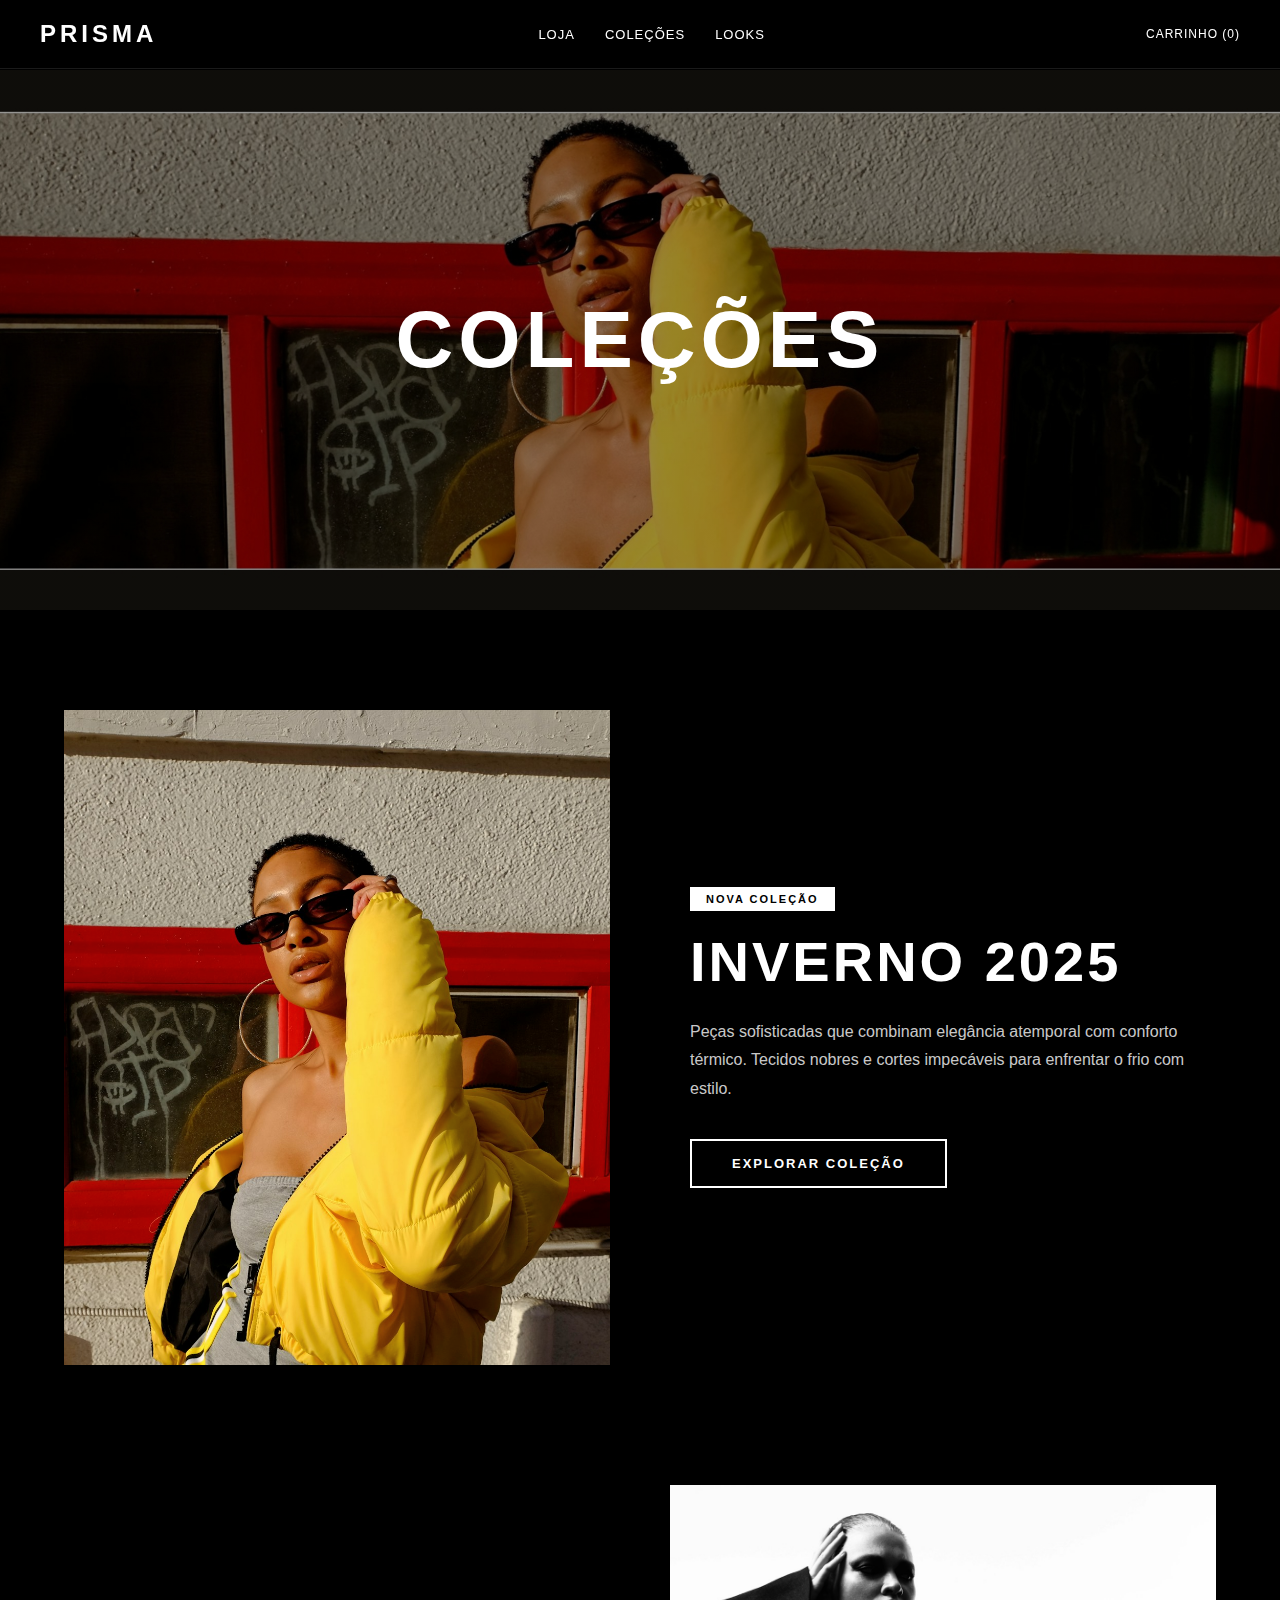
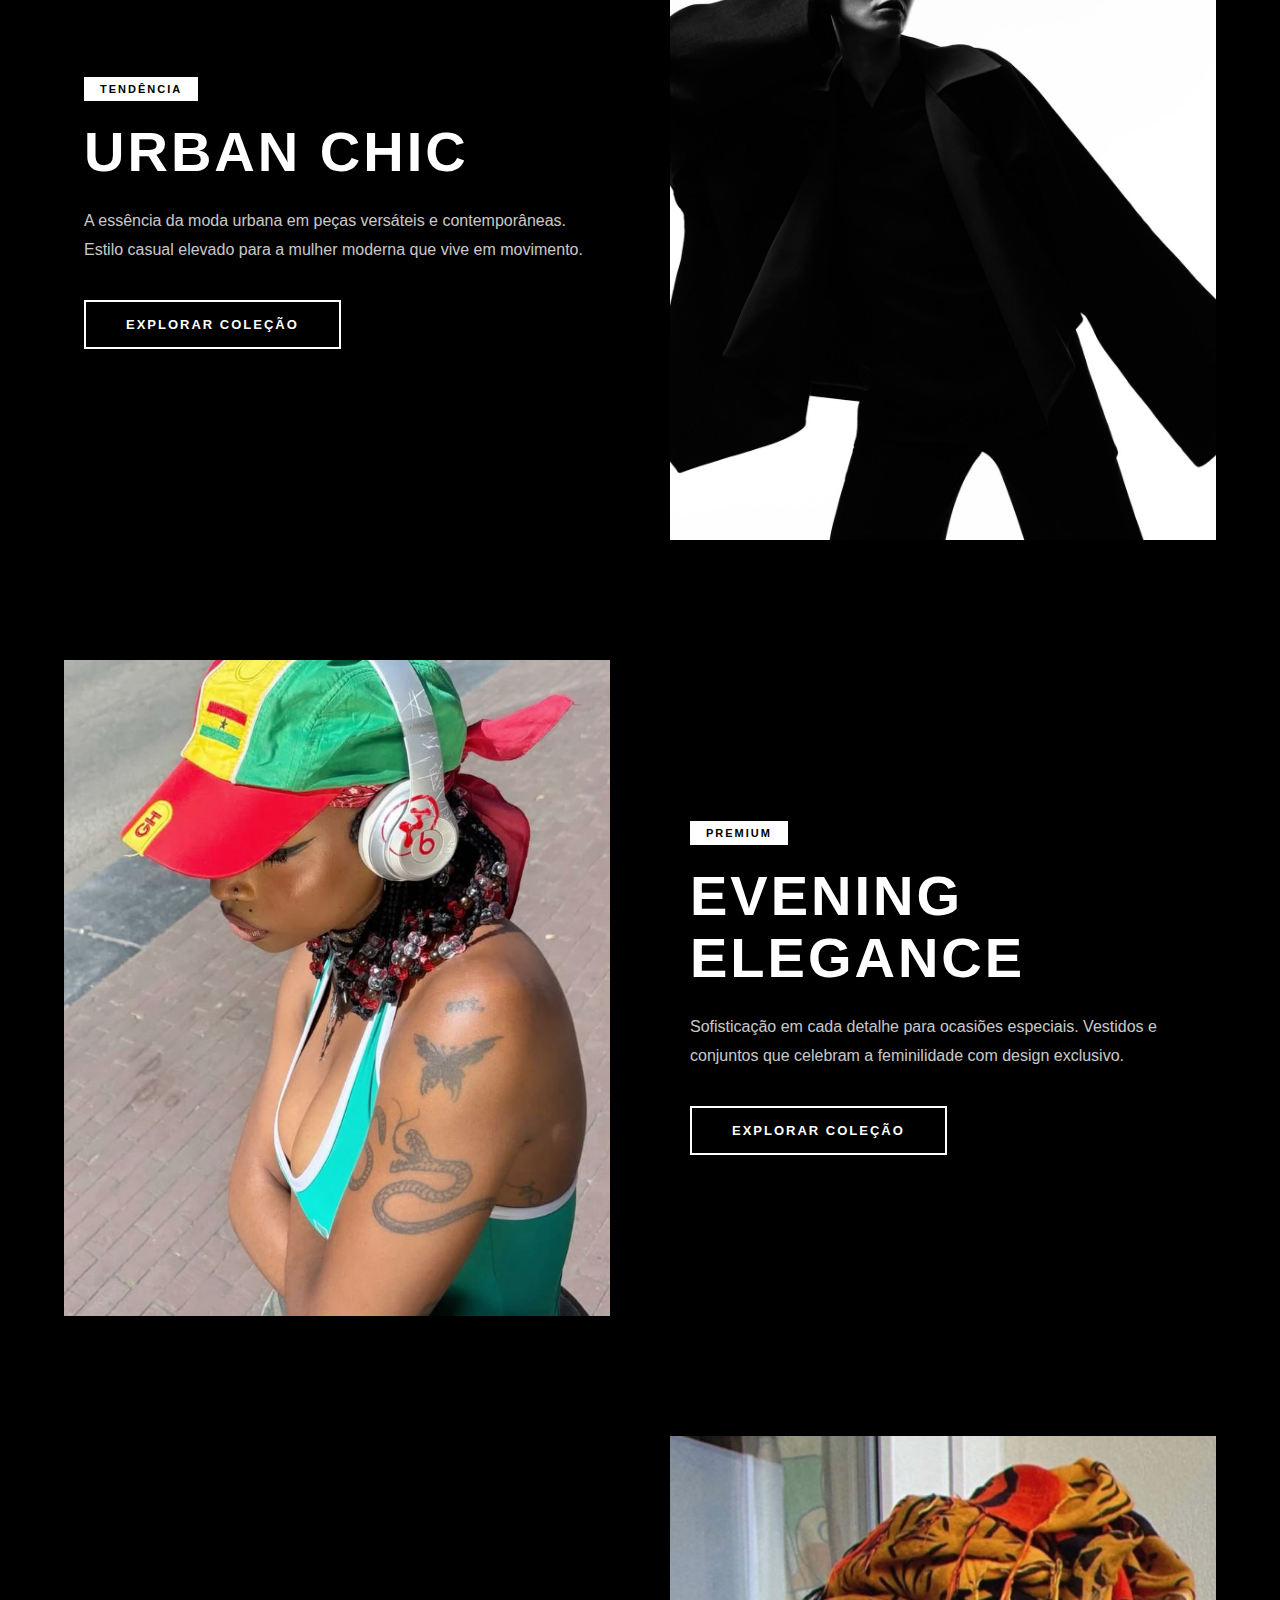
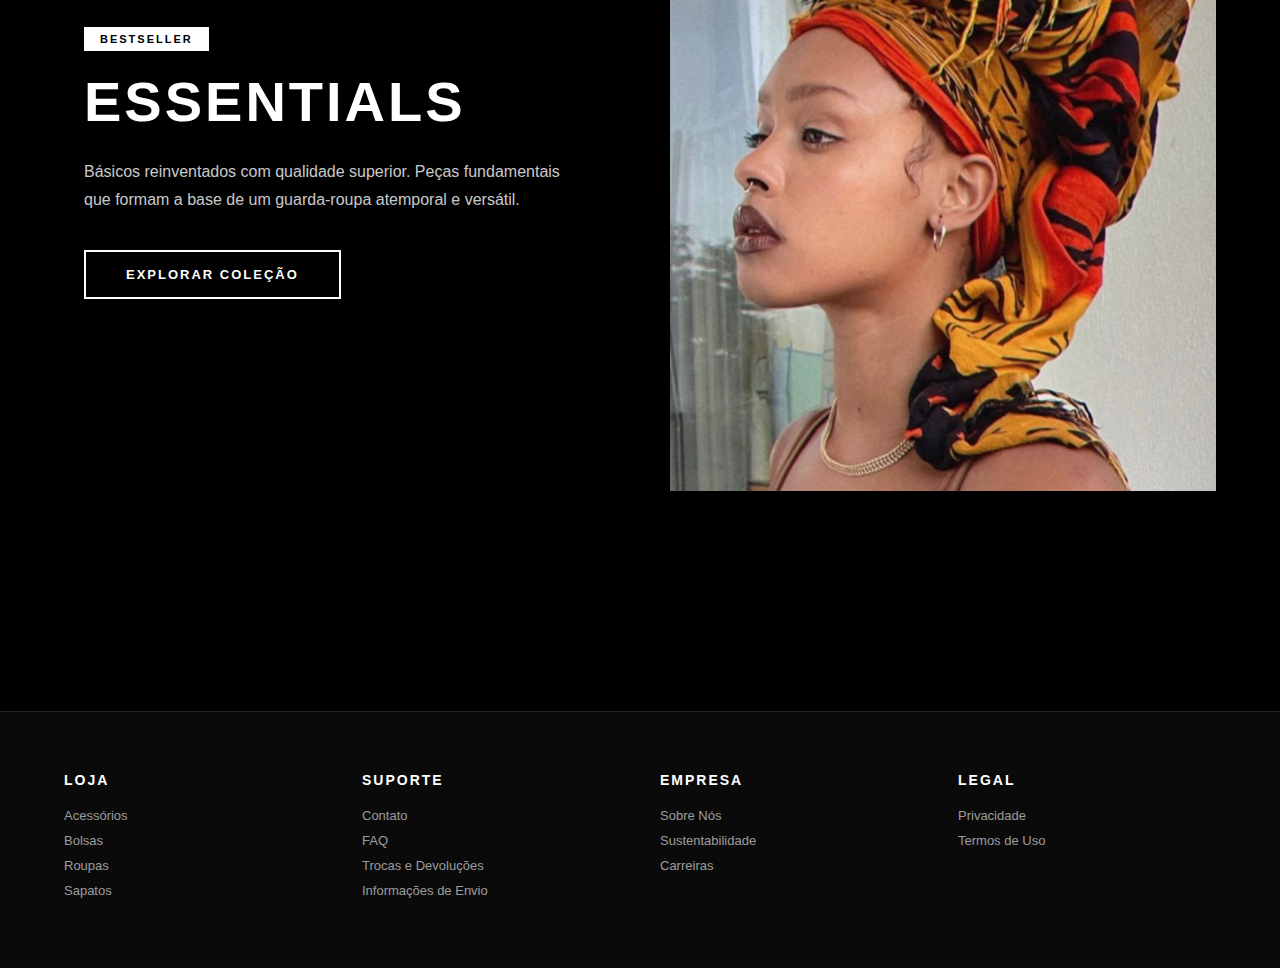
<file: collections.html>
<!DOCTYPE html>
<html lang="pt-BR">
<head>
    <meta charset="UTF-8">
    <meta name="viewport" content="width=device-width, initial-scale=1.0">
    <title>Coleções - Prisma</title>
    <style>
        * {
            margin: 0;
            padding: 0;
            box-sizing: border-box;
        }

        body {
            font-family: -apple-system, BlinkMacSystemFont, 'Helvetica Neue', Arial, sans-serif;
            background-color: #000;
            color: #fff;
            overflow-x: hidden;
        }

        /* Header */
        header {
            display: flex;
            justify-content: space-between;
            align-items: center;
            padding: 20px 40px;
            background-color: rgba(0, 0, 0, 0.95);
            backdrop-filter: blur(10px);
            position: fixed;
            top: 0;
            width: 100%;
            z-index: 1000;
            border-bottom: 1px solid rgba(255, 255, 255, 0.1);
        }

        .logo {
            font-size: 24px;
            color: #fff;
            font-weight: 700;
            letter-spacing: 4px;
            text-transform: uppercase;
        }

        nav.desktop-nav {
            display: flex;
            gap: 30px;
        }

        nav.desktop-nav a {
            color: #fff;
            text-decoration: none;
            font-size: 13px;
            text-transform: uppercase;
            letter-spacing: 1px;
            transition: opacity 0.3s;
        }

        nav.desktop-nav a:hover {
            opacity: 0.6;
        }

        .cart {
            font-size: 12px;
            color: #fff;
            text-transform: uppercase;
            letter-spacing: 1px;
            cursor: pointer;
            transition: opacity 0.3s;
        }

        .cart:hover {
            opacity: 0.6;
        }

        /* Menu Hambúrguer */
        .hamburger {
            cursor: pointer;
            display: none;
            flex-direction: column;
            gap: 5px;
        }

        .hamburger span {
            width: 25px;
            height: 2px;
            background-color: #fff;
            transition: all 0.3s ease;
        }

        .hamburger.active span:nth-child(1) {
            transform: rotate(45deg) translate(7px, 7px);
        }

        .hamburger.active span:nth-child(2) {
            opacity: 0;
        }

        .hamburger.active span:nth-child(3) {
            transform: rotate(-45deg) translate(7px, -7px);
        }

        /* Menu Mobile */
        .mobile-menu {
            display: none;
            position: fixed;
            top: 0;
            left: 0;
            width: 100%;
            height: 100vh;
            background-color: rgba(0, 0, 0, 0.98);
            z-index: 999;
            flex-direction: column;
            justify-content: center;
            align-items: center;
            gap: 30px;
        }

        .mobile-menu.active {
            display: flex;
        }

        .mobile-menu a {
            color: #fff;
            font-size: 28px;
            text-decoration: none;
            text-transform: uppercase;
            letter-spacing: 2px;
            transition: opacity 0.3s;
        }

        .mobile-menu a:hover {
            opacity: 0.6;
        }

        /* Hero Section */
        .page-hero {
            margin-top: 70px;
            height: 60vh;
            min-height: 400px;
            background: linear-gradient(rgba(0, 0, 0, 0.4), rgba(0, 0, 0, 0.4)), url('banner1.1.jpg');
            background-size: cover;
            background-position: center;
            display: flex;
            align-items: center;
            justify-content: center;
            text-align: center;
        }

        .page-hero h1 {
            font-size: clamp(48px, 8vw, 80px);
            font-weight: 800;
            text-transform: uppercase;
            letter-spacing: 5px;
            animation: fadeInUp 1s ease;
        }

        @keyframes fadeInUp {
            from {
                opacity: 0;
                transform: translateY(30px);
            }
            to {
                opacity: 1;
                transform: translateY(0);
            }
        }

        /* Collections Grid */
        .collections-section {
            padding: 100px 5%;
            max-width: 1600px;
            margin: 0 auto;
        }

        .collection-item {
            display: grid;
            grid-template-columns: 1fr 1fr;
            gap: 60px;
            margin-bottom: 120px;
            align-items: center;
        }

        .collection-item:nth-child(even) {
            direction: rtl;
        }

        .collection-item:nth-child(even) > * {
            direction: ltr;
        }

        .collection-image {
            position: relative;
            width: 100%;
            padding-bottom: 120%;
            background-color: #1a1a1a;
            border-radius: 0;
            overflow: hidden;
        }

        .collection-image img {
            position: absolute;
            top: 0;
            left: 0;
            width: 100%;
            height: 100%;
            object-fit: cover;
            filter: grayscale(5%);
            transition: transform 0.6s ease;
        }

        .collection-item:hover .collection-image img {
            transform: scale(1.05);
        }

        .collection-content {
            padding: 0 20px;
        }

        .collection-tag {
            display: inline-block;
            background-color: #fff;
            color: #000;
            padding: 6px 16px;
            font-size: 11px;
            text-transform: uppercase;
            letter-spacing: 2px;
            font-weight: 700;
            margin-bottom: 20px;
        }

        .collection-content h2 {
            font-size: clamp(36px, 5vw, 56px);
            font-weight: 700;
            text-transform: uppercase;
            letter-spacing: 3px;
            margin-bottom: 25px;
            line-height: 1.1;
        }

        .collection-content p {
            color: rgba(255, 255, 255, 0.8);
            font-size: 16px;
            line-height: 1.8;
            margin-bottom: 35px;
        }

        .collection-cta {
            display: inline-block;
            padding: 15px 40px;
            background-color: transparent;
            color: #fff;
            text-decoration: none;
            font-size: 13px;
            text-transform: uppercase;
            letter-spacing: 2px;
            font-weight: 600;
            border: 2px solid #fff;
            transition: all 0.3s;
        }

        .collection-cta:hover {
            background-color: #fff;
            color: #000;
        }

        /* Footer */
        footer {
            background-color: #0a0a0a;
            padding: 60px 5%;
            border-top: 1px solid rgba(255, 255, 255, 0.1);
        }

        .footer-content {
            max-width: 1400px;
            margin: 0 auto;
            display: grid;
            grid-template-columns: repeat(auto-fit, minmax(200px, 1fr));
            gap: 40px;
        }

        .footer-section h4 {
            color: #fff;
            font-size: 14px;
            text-transform: uppercase;
            letter-spacing: 2px;
            margin-bottom: 20px;
            font-weight: 600;
        }

        .footer-section a {
            display: block;
            color: rgba(255, 255, 255, 0.6);
            text-decoration: none;
            font-size: 13px;
            margin-bottom: 10px;
            transition: color 0.3s;
        }

        .footer-section a:hover {
            color: #fff;
        }

        /* Responsividade */
        @media (max-width: 1024px) {
            nav.desktop-nav {
                display: none;
            }

            .hamburger {
                display: flex;
            }

            .collection-item {
                grid-template-columns: 1fr;
                gap: 40px;
                margin-bottom: 80px;
            }

            .collection-item:nth-child(even) {
                direction: ltr;
            }
        }

        @media (max-width: 768px) {
            header {
                padding: 15px 20px;
            }

            .logo {
                font-size: 20px;
            }

            .collections-section {
                padding: 60px 20px;
            }

            .collection-content {
                padding: 0;
                text-align: center;
            }
        }

        @media (max-width: 480px) {
            .footer-content {
                grid-template-columns: 1fr;
            }
        }
    </style>
</head>
<body>
    <!-- Header -->
    <header>
        <div class="hamburger" id="hamburger">
            <span></span>
            <span></span>
            <span></span>
        </div>
        <div class="logo">PRISMA</div>
        <nav class="desktop-nav">
            <a href="index2.html">Loja</a>
            <a href="collections.html">Coleções</a>
            <a href="looks.html">Looks</a>
        </nav>
        <div class="cart">Carrinho (0)</div>
    </header>

    <!-- Menu Mobile -->
    <nav class="mobile-menu" id="mobileMenu">
        <a href="index2.html">Loja</a>
        <a href="collections.html">Coleções</a>
        <a href="looks.html">Looks</a>
        <a href="index2.html#about">Sobre</a>
    </nav>

    <!-- Hero -->
    <section class="page-hero">
        <h1>Coleções</h1>
    </section>

    <!-- Collections -->
    <section class="collections-section">
        <div class="collection-item">
            <div class="collection-image">
                <img src="banner1.jpg" alt="Coleção Inverno 2025">
            </div>
            <div class="collection-content">
                <span class="collection-tag">Nova Coleção</span>
                <h2>Inverno 2025</h2>
                <p>Peças sofisticadas que combinam elegância atemporal com conforto térmico. Tecidos nobres e cortes impecáveis para enfrentar o frio com estilo.</p>
                <a href="#" class="collection-cta">Explorar Coleção</a>
            </div>
        </div>

        <div class="collection-item">
            <div class="collection-image">
                <img src="banner2.jpg" alt="Coleção Urban">
            </div>
            <div class="collection-content">
                <span class="collection-tag">Tendência</span>
                <h2>Urban Chic</h2>
                <p>A essência da moda urbana em peças versáteis e contemporâneas. Estilo casual elevado para a mulher moderna que vive em movimento.</p>
                <a href="#" class="collection-cta">Explorar Coleção</a>
            </div>
        </div>

        <div class="collection-item">
            <div class="collection-image">
                <img src="bannerca2.jpg" alt="Coleção Evening">
            </div>
            <div class="collection-content">
                <span class="collection-tag">Premium</span>
                <h2>Evening Elegance</h2>
                <p>Sofisticação em cada detalhe para ocasiões especiais. Vestidos e conjuntos que celebram a feminilidade com design exclusivo.</p>
                <a href="#" class="collection-cta">Explorar Coleção</a>
            </div>
        </div>

        <div class="collection-item">
            <div class="collection-image">
                <img src="bannerca1.jpg" alt="Coleção Essentials">
            </div>
            <div class="collection-content">
                <span class="collection-tag">Bestseller</span>
                <h2>Essentials</h2>
                <p>Básicos reinventados com qualidade superior. Peças fundamentais que formam a base de um guarda-roupa atemporal e versátil.</p>
                <a href="#" class="collection-cta">Explorar Coleção</a>
            </div>
        </div>
    </section>

    <!-- Footer -->
    <footer>
        <div class="footer-content">
            <div class="footer-section">
                <h4>Loja</h4>
                <a href="#acessorios">Acessórios</a>
                <a href="#bolsas">Bolsas</a>
                <a href="#roupas">Roupas</a>
                <a href="#sapatos">Sapatos</a>
            </div>
            <div class="footer-section">
                <h4>Suporte</h4>
                <a href="#contato">Contato</a>
                <a href="#faq">FAQ</a>
                <a href="#trocas">Trocas e Devoluções</a>
                <a href="#envio">Informações de Envio</a>
            </div>
            <div class="footer-section">
                <h4>Empresa</h4>
                <a href="#sobre">Sobre Nós</a>
                <a href="#sustentabilidade">Sustentabilidade</a>
                <a href="#carreiras">Carreiras</a>
            </div>
            <div class="footer-section">
                <h4>Legal</h4>
                <a href="#privacidade">Privacidade</a>
                <a href="#termos">Termos de Uso</a>
            </div>
        </div>
    </footer>

    <script>
        // Menu Hambúrguer
        const hamburger = document.getElementById('hamburger');
        const mobileMenu = document.getElementById('mobileMenu');

        hamburger.addEventListener('click', () => {
            hamburger.classList.toggle('active');
            mobileMenu.classList.toggle('active');
        });

        const menuLinks = mobileMenu.querySelectorAll('a');
        menuLinks.forEach(link => {
            link.addEventListener('click', () => {
                hamburger.classList.remove('active');
                mobileMenu.classList.remove('active');
            });
        });

        // Fechar menu ao clicar fora
        document.addEventListener('click', (e) => {
            if (mobileMenu.classList.contains('active') && 
                !mobileMenu.contains(e.target) && 
                !hamburger.contains(e.target)) {
                hamburger.classList.remove('active');
                mobileMenu.classList.remove('active');
            }
        });
    </script>
</body>
</html>
</file>
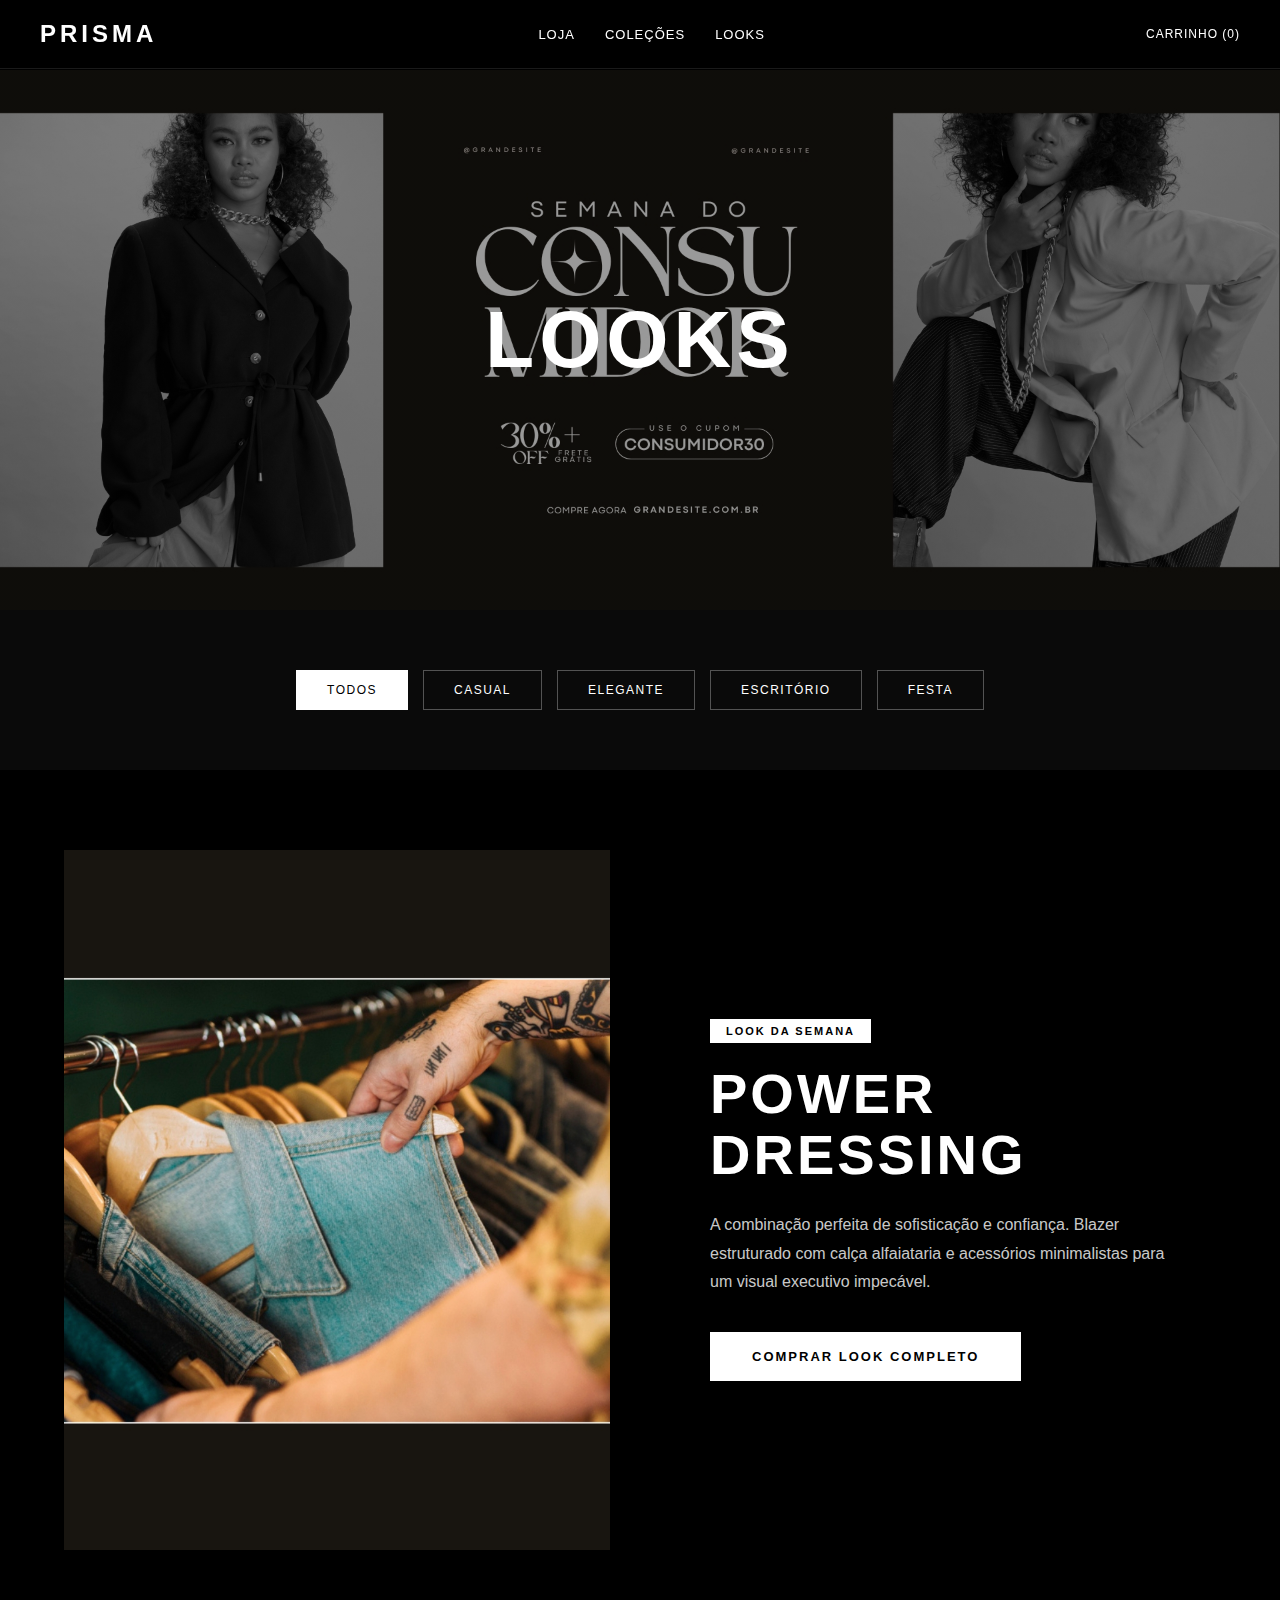
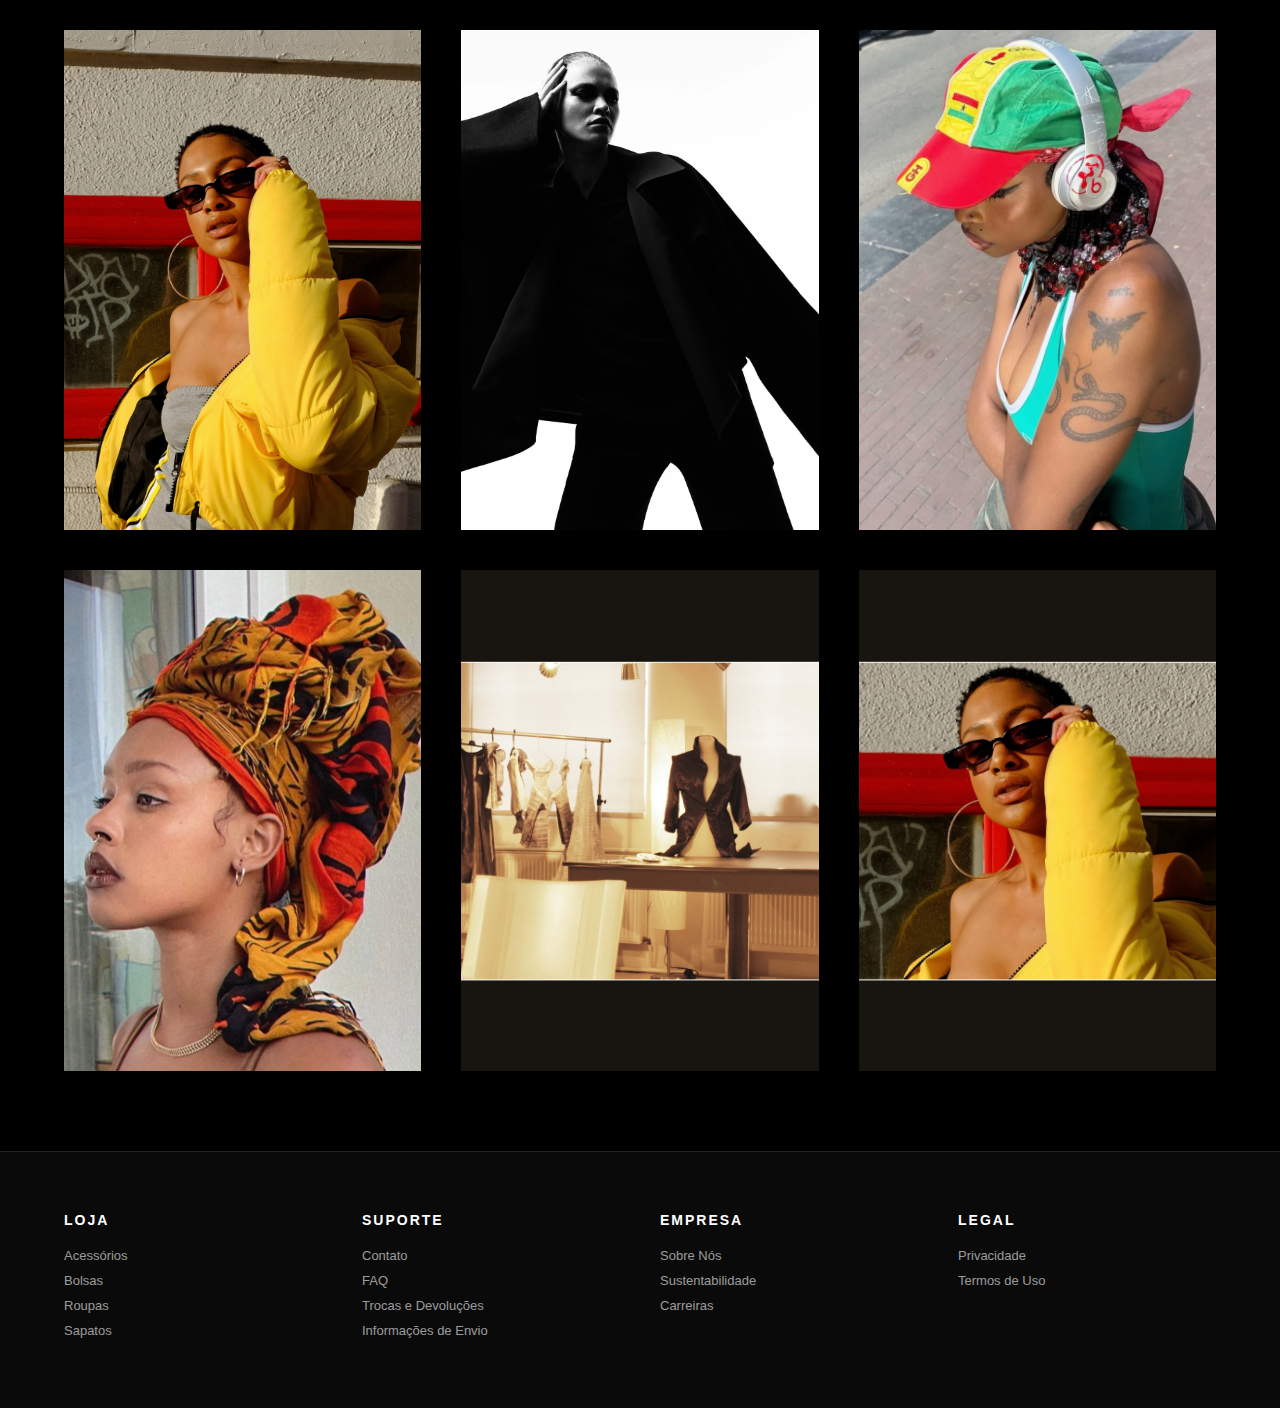
<file: looks.html>
<!DOCTYPE html>
<html lang="pt-BR">
<head>
    <meta charset="UTF-8">
    <meta name="viewport" content="width=device-width, initial-scale=1.0">
    <title>Looks - Prisma</title>
    <style>
        * {
            margin: 0;
            padding: 0;
            box-sizing: border-box;
        }

        body {
            font-family: -apple-system, BlinkMacSystemFont, 'Helvetica Neue', Arial, sans-serif;
            background-color: #000;
            color: #fff;
            overflow-x: hidden;
        }

        /* Header */
        header {
            display: flex;
            justify-content: space-between;
            align-items: center;
            padding: 20px 40px;
            background-color: rgba(0, 0, 0, 0.95);
            backdrop-filter: blur(10px);
            position: fixed;
            top: 0;
            width: 100%;
            z-index: 1000;
            border-bottom: 1px solid rgba(255, 255, 255, 0.1);
        }

        .logo {
            font-size: 24px;
            color: #fff;
            font-weight: 700;
            letter-spacing: 4px;
            text-transform: uppercase;
        }

        nav.desktop-nav {
            display: flex;
            gap: 30px;
        }

        nav.desktop-nav a {
            color: #fff;
            text-decoration: none;
            font-size: 13px;
            text-transform: uppercase;
            letter-spacing: 1px;
            transition: opacity 0.3s;
        }

        nav.desktop-nav a:hover {
            opacity: 0.6;
        }

        .cart {
            font-size: 12px;
            color: #fff;
            text-transform: uppercase;
            letter-spacing: 1px;
            cursor: pointer;
            transition: opacity 0.3s;
        }

        .cart:hover {
            opacity: 0.6;
        }

        /* Menu Hambúrguer */
        .hamburger {
            cursor: pointer;
            display: none;
            flex-direction: column;
            gap: 5px;
        }

        .hamburger span {
            width: 25px;
            height: 2px;
            background-color: #fff;
            transition: all 0.3s ease;
        }

        .hamburger.active span:nth-child(1) {
            transform: rotate(45deg) translate(7px, 7px);
        }

        .hamburger.active span:nth-child(2) {
            opacity: 0;
        }

        .hamburger.active span:nth-child(3) {
            transform: rotate(-45deg) translate(7px, -7px);
        }

        /* Menu Mobile */
        .mobile-menu {
            display: none;
            position: fixed;
            top: 0;
            left: 0;
            width: 100%;
            height: 100vh;
            background-color: rgba(0, 0, 0, 0.98);
            z-index: 999;
            flex-direction: column;
            justify-content: center;
            align-items: center;
            gap: 30px;
        }

        .mobile-menu.active {
            display: flex;
        }

        .mobile-menu a {
            color: #fff;
            font-size: 28px;
            text-decoration: none;
            text-transform: uppercase;
            letter-spacing: 2px;
            transition: opacity 0.3s;
        }

        .mobile-menu a:hover {
            opacity: 0.6;
        }

        /* Hero Section */
        .page-hero {
            margin-top: 70px;
            height: 60vh;
            min-height: 400px;
            background: linear-gradient(rgba(0, 0, 0, 0.4), rgba(0, 0, 0, 0.4)), url('original.jpg');
            background-size: cover;
            background-position: center;
            display: flex;
            align-items: center;
            justify-content: center;
            text-align: center;
        }

        .page-hero h1 {
            font-size: clamp(48px, 8vw, 80px);
            font-weight: 800;
            text-transform: uppercase;
            letter-spacing: 5px;
            animation: fadeInUp 1s ease;
        }

        @keyframes fadeInUp {
            from {
                opacity: 0;
                transform: translateY(30px);
            }
            to {
                opacity: 1;
                transform: translateY(0);
            }
        }

        /* Filter Section */
        .filter-section {
            padding: 60px 5%;
            text-align: center;
            background-color: #0a0a0a;
        }

        .filter-buttons {
            display: flex;
            gap: 15px;
            justify-content: center;
            flex-wrap: wrap;
        }

        .filter-btn {
            padding: 12px 30px;
            background-color: transparent;
            color: #fff;
            border: 1px solid rgba(255, 255, 255, 0.3);
            font-size: 12px;
            text-transform: uppercase;
            letter-spacing: 1.5px;
            cursor: pointer;
            transition: all 0.3s;
            font-weight: 500;
        }

        .filter-btn:hover,
        .filter-btn.active {
            background-color: #fff;
            color: #000;
            border-color: #fff;
        }

        /* Looks Grid */
        .looks-section {
            padding: 80px 5%;
            max-width: 1600px;
            margin: 0 auto;
        }

        .looks-grid {
            display: grid;
            grid-template-columns: repeat(auto-fill, minmax(350px, 1fr));
            gap: 40px;
        }

        .look-card {
            position: relative;
            cursor: pointer;
            overflow: hidden;
            background-color: #1a1a1a;
        }

        .look-image-wrapper {
            position: relative;
            width: 100%;
            padding-bottom: 140%;
            overflow: hidden;
        }

        .look-image {
            position: absolute;
            top: 0;
            left: 0;
            width: 100%;
            height: 100%;
            object-fit: cover;
            filter: grayscale(5%);
            transition: transform 0.6s ease;
        }

        .look-card:hover .look-image {
            transform: scale(1.1);
        }

        .look-overlay {
            position: absolute;
            bottom: 0;
            left: 0;
            right: 0;
            background: linear-gradient(transparent, rgba(0, 0, 0, 0.9));
            padding: 40px 25px 25px;
            transform: translateY(100%);
            transition: transform 0.4s ease;
        }

        .look-card:hover .look-overlay {
            transform: translateY(0);
        }

        .look-category {
            display: inline-block;
            background-color: #fff;
            color: #000;
            padding: 4px 12px;
            font-size: 10px;
            text-transform: uppercase;
            letter-spacing: 1.5px;
            font-weight: 700;
            margin-bottom: 12px;
        }

        .look-title {
            font-size: 20px;
            font-weight: 600;
            text-transform: uppercase;
            letter-spacing: 1px;
            margin-bottom: 10px;
        }

        .look-description {
            font-size: 13px;
            color: rgba(255, 255, 255, 0.7);
            line-height: 1.6;
            margin-bottom: 15px;
        }

        .look-cta {
            display: inline-block;
            padding: 10px 25px;
            background-color: transparent;
            color: #fff;
            text-decoration: none;
            font-size: 11px;
            text-transform: uppercase;
            letter-spacing: 1.5px;
            font-weight: 600;
            border: 1px solid #fff;
            transition: all 0.3s;
        }

        .look-cta:hover {
            background-color: #fff;
            color: #000;
        }

        /* Featured Look */
        .featured-look {
            margin-bottom: 80px;
            display: grid;
            grid-template-columns: 1fr 1fr;
            gap: 60px;
            align-items: center;
        }

        .featured-image {
            width: 100%;
            height: 700px;
            object-fit: cover;
            filter: grayscale(5%);
        }

        .featured-content {
            padding: 0 40px;
        }

        .featured-tag {
            display: inline-block;
            background-color: #fff;
            color: #000;
            padding: 6px 16px;
            font-size: 11px;
            text-transform: uppercase;
            letter-spacing: 2px;
            font-weight: 700;
            margin-bottom: 20px;
        }

        .featured-content h2 {
            font-size: clamp(36px, 5vw, 56px);
            font-weight: 700;
            text-transform: uppercase;
            letter-spacing: 3px;
            margin-bottom: 25px;
            line-height: 1.1;
        }

        .featured-content p {
            color: rgba(255, 255, 255, 0.8);
            font-size: 16px;
            line-height: 1.8;
            margin-bottom: 35px;
        }

        .featured-cta {
            display: inline-block;
            padding: 15px 40px;
            background-color: #fff;
            color: #000;
            text-decoration: none;
            font-size: 13px;
            text-transform: uppercase;
            letter-spacing: 2px;
            font-weight: 600;
            border: 2px solid #fff;
            transition: all 0.3s;
        }

        .featured-cta:hover {
            background-color: transparent;
            color: #fff;
        }

        /* Footer */
        footer {
            background-color: #0a0a0a;
            padding: 60px 5%;
            border-top: 1px solid rgba(255, 255, 255, 0.1);
        }

        .footer-content {
            max-width: 1400px;
            margin: 0 auto;
            display: grid;
            grid-template-columns: repeat(auto-fit, minmax(200px, 1fr));
            gap: 40px;
        }

        .footer-section h4 {
            color: #fff;
            font-size: 14px;
            text-transform: uppercase;
            letter-spacing: 2px;
            margin-bottom: 20px;
            font-weight: 600;
        }

        .footer-section a {
            display: block;
            color: rgba(255, 255, 255, 0.6);
            text-decoration: none;
            font-size: 13px;
            margin-bottom: 10px;
            transition: color 0.3s;
        }

        .footer-section a:hover {
            color: #fff;
        }

        /* Responsividade */
        @media (max-width: 1024px) {
            nav.desktop-nav {
                display: none;
            }

            .hamburger {
                display: flex;
            }

            .looks-grid {
                grid-template-columns: repeat(auto-fill, minmax(280px, 1fr));
            }

            .featured-look {
                grid-template-columns: 1fr;
                gap: 40px;
            }

            .featured-content {
                padding: 0;
                text-align: center;
            }
        }

        @media (max-width: 768px) {
            header {
                padding: 15px 20px;
            }

            .logo {
                font-size: 20px;
            }

            .looks-section {
                padding: 60px 20px;
            }

            .looks-grid {
                grid-template-columns: repeat(auto-fill, minmax(250px, 1fr));
                gap: 25px;
            }

            .featured-image {
                height: 500px;
            }
        }

        @media (max-width: 480px) {
            .looks-grid {
                grid-template-columns: 1fr;
            }

            .footer-content {
                grid-template-columns: 1fr;
            }
        }
    </style>
</head>
<body>
    <!-- Header -->
    <header>
        <div class="hamburger" id="hamburger">
            <span></span>
            <span></span>
            <span></span>
        </div>
        <div class="logo">PRISMA</div>
        <nav class="desktop-nav">
            <a href="index2.html">Loja</a>
            <a href="collections.html">Coleções</a>
            <a href="looks.html">Looks</a>
        </nav>
        <div class="cart">Carrinho (0)</div>
    </header>

    <!-- Menu Mobile -->
    <nav class="mobile-menu" id="mobileMenu">
        <a href="index2.html">Loja</a>
        <a href="collections.html">Coleções</a>
        <a href="looks.html">Looks</a>
        <a href="index2.html#about">Sobre</a>
    </nav>

    <!-- Hero -->
    <section class="page-hero">
        <h1>Looks</h1>
    </section>

    <!-- Filter -->
    <section class="filter-section">
        <div class="filter-buttons">
            <button class="filter-btn active" data-filter="all">Todos</button>
            <button class="filter-btn" data-filter="casual">Casual</button>
            <button class="filter-btn" data-filter="elegante">Elegante</button>
            <button class="filter-btn" data-filter="escritorio">Escritório</button>
            <button class="filter-btn" data-filter="festa">Festa</button>
        </div>
    </section>

    <!-- Looks -->
    <section class="looks-section">
        <!-- Featured Look -->
        <div class="featured-look">
            <img src="banner3.jpg" alt="Look Destaque" class="featured-image">
            <div class="featured-content">
                <span class="featured-tag">Look da Semana</span>
                <h2>Power Dressing</h2>
                <p>A combinação perfeita de sofisticação e confiança. Blazer estruturado com calça alfaiataria e acessórios minimalistas para um visual executivo impecável.</p>
                <a href="#" class="featured-cta">Comprar Look Completo</a>
            </div>
        </div>

        <!-- Looks Grid -->
        <div class="looks-grid">
            <div class="look-card" data-category="elegante">
                <div class="look-image-wrapper">
                    <img src="banner1.jpg" alt="Look Elegante" class="look-image">
                </div>
                <div class="look-overlay">
                    <span class="look-category">Elegante</span>
                    <h3 class="look-title">Noir Sophistiqué</h3>
                    <p class="look-description">Vestido midi preto com detalhes em couro e scarpin.</p>
                    <a href="#" class="look-cta">Ver Detalhes</a>
                </div>
            </div>

            <div class="look-card" data-category="casual">
                <div class="look-image-wrapper">
                    <img src="banner2.jpg" alt="Look Casual" class="look-image">
                </div>
                <div class="look-overlay">
                    <span class="look-category">Casual</span>
                    <h3 class="look-title">Urban Comfort</h3>
                    <p class="look-description">Jeans wide leg com blusa oversized e tênis branco.</p>
                    <a href="#" class="look-cta">Ver Detalhes</a>
                </div>
            </div>

            <div class="look-card" data-category="escritorio">
                <div class="look-image-wrapper">
                    <img src="bannerca2.jpg" alt="Look Escritório" class="look-image">
                </div>
                <div class="look-overlay">
                    <span class="look-category">Escritório</span>
                    <h3 class="look-title">Executive Chic</h3>
                    <p class="look-description">Conjunto alfaiataria cinza com camisa de seda.</p>
                    <a href="#" class="look-cta">Ver Detalhes</a>
                </div>
            </div>

            <div class="look-card" data-category="festa">
                <div class="look-image-wrapper">
                    <img src="bannerca1.jpg" alt="Look Festa" class="look-image">
                </div>
                <div class="look-overlay">
                    <span class="look-category">Festa</span>
                    <h3 class="look-title">Evening Glamour</h3>
                    <p class="look-description">Vestido longo com brilho e clutch metalizada.</p>
                    <a href="#" class="look-cta">Ver Detalhes</a>
                </div>
            </div>

            <div class="look-card" data-category="casual">
                <div class="look-image-wrapper">
                    <img src="banner4.jpg" alt="Look Casual" class="look-image">
                </div>
                <div class="look-overlay">
                    <span class="look-category">Casual</span>
                    <h3 class="look-title">Weekend Vibes</h3>
                    <p class="look-description">Saia midi com moletom cropped e botas.</p>
                    <a href="#" class="look-cta">Ver Detalhes</a>
                </div>
            </div>

            <div class="look-card" data-category="elegante">
                <div class="look-image-wrapper">
                    <img src="banner1.1.jpg" alt="Look Elegante" class="look-image">
                </div>
                <div class="look-overlay">
                    <span class="look-category">Elegante</span>
                    <h3 class="look-title">Minimal Elegance</h3>
                    <p class="look-description">Vestido slip dress com blazer e sandália de salto.</p>
                    <a href="#" class="look-cta">Ver Detalhes</a>
                </div>
            </div>
        </div>
    </section>

    <!-- Footer -->
    <footer>
        <div class="footer-content">
            <div class="footer-section">
                <h4>Loja</h4>
                <a href="#acessorios">Acessórios</a>
                <a href="#bolsas">Bolsas</a>
                <a href="#roupas">Roupas</a>
                <a href="#sapatos">Sapatos</a>
            </div>
            <div class="footer-section">
                <h4>Suporte</h4>
                <a href="#contato">Contato</a>
                <a href="#faq">FAQ</a>
                <a href="#trocas">Trocas e Devoluções</a>
                <a href="#envio">Informações de Envio</a>
            </div>
            <div class="footer-section">
                <h4>Empresa</h4>
                <a href="#sobre">Sobre Nós</a>
                <a href="#sustentabilidade">Sustentabilidade</a>
                <a href="#carreiras">Carreiras</a>
            </div>
            <div class="footer-section">
                <h4>Legal</h4>
                <a href="#privacidade">Privacidade</a>
                <a href="#termos">Termos de Uso</a>
            </div>
        </div>
    </footer>

    <script>
        // Menu Hambúrguer
        const hamburger = document.getElementById('hamburger');
        const mobileMenu = document.getElementById('mobileMenu');

        hamburger.addEventListener('click', () => {
            hamburger.classList.toggle('active');
            mobileMenu.classList.toggle('active');
        });

        const menuLinks = mobileMenu.querySelectorAll('a');
        menuLinks.forEach(link => {
            link.addEventListener('click', () => {
                hamburger.classList.remove('active');
                mobileMenu.classList.remove('active');
            });
        });

        // Fechar menu ao clicar fora
        document.addEventListener('click', (e) => {
            if (mobileMenu.classList.contains('active') && 
                !mobileMenu.contains(e.target) && 
                !hamburger.contains(e.target)) {
                hamburger.classList.remove('active');
                mobileMenu.classList.remove('active');
            }
        });

        // Filter Functionality
        const filterBtns = document.querySelectorAll('.filter-btn');
        const lookCards = document.querySelectorAll('.look-card');

        filterBtns.forEach(btn => {
            btn.addEventListener('click', () => {
                // Remove active class from all buttons
                filterBtns.forEach(b => b.classList.remove('active'));
                // Add active class to clicked button
                btn.classList.add('active');

                const filter = btn.getAttribute('data-filter');

                lookCards.forEach(card => {
                    if (filter === 'all' || card.getAttribute('data-category') === filter) {
                        card.style.display = 'block';
                    } else {
                        card.style.display = 'none';
                    }
                });
            });
        });
    </script>
</body>
</html>
</file>
